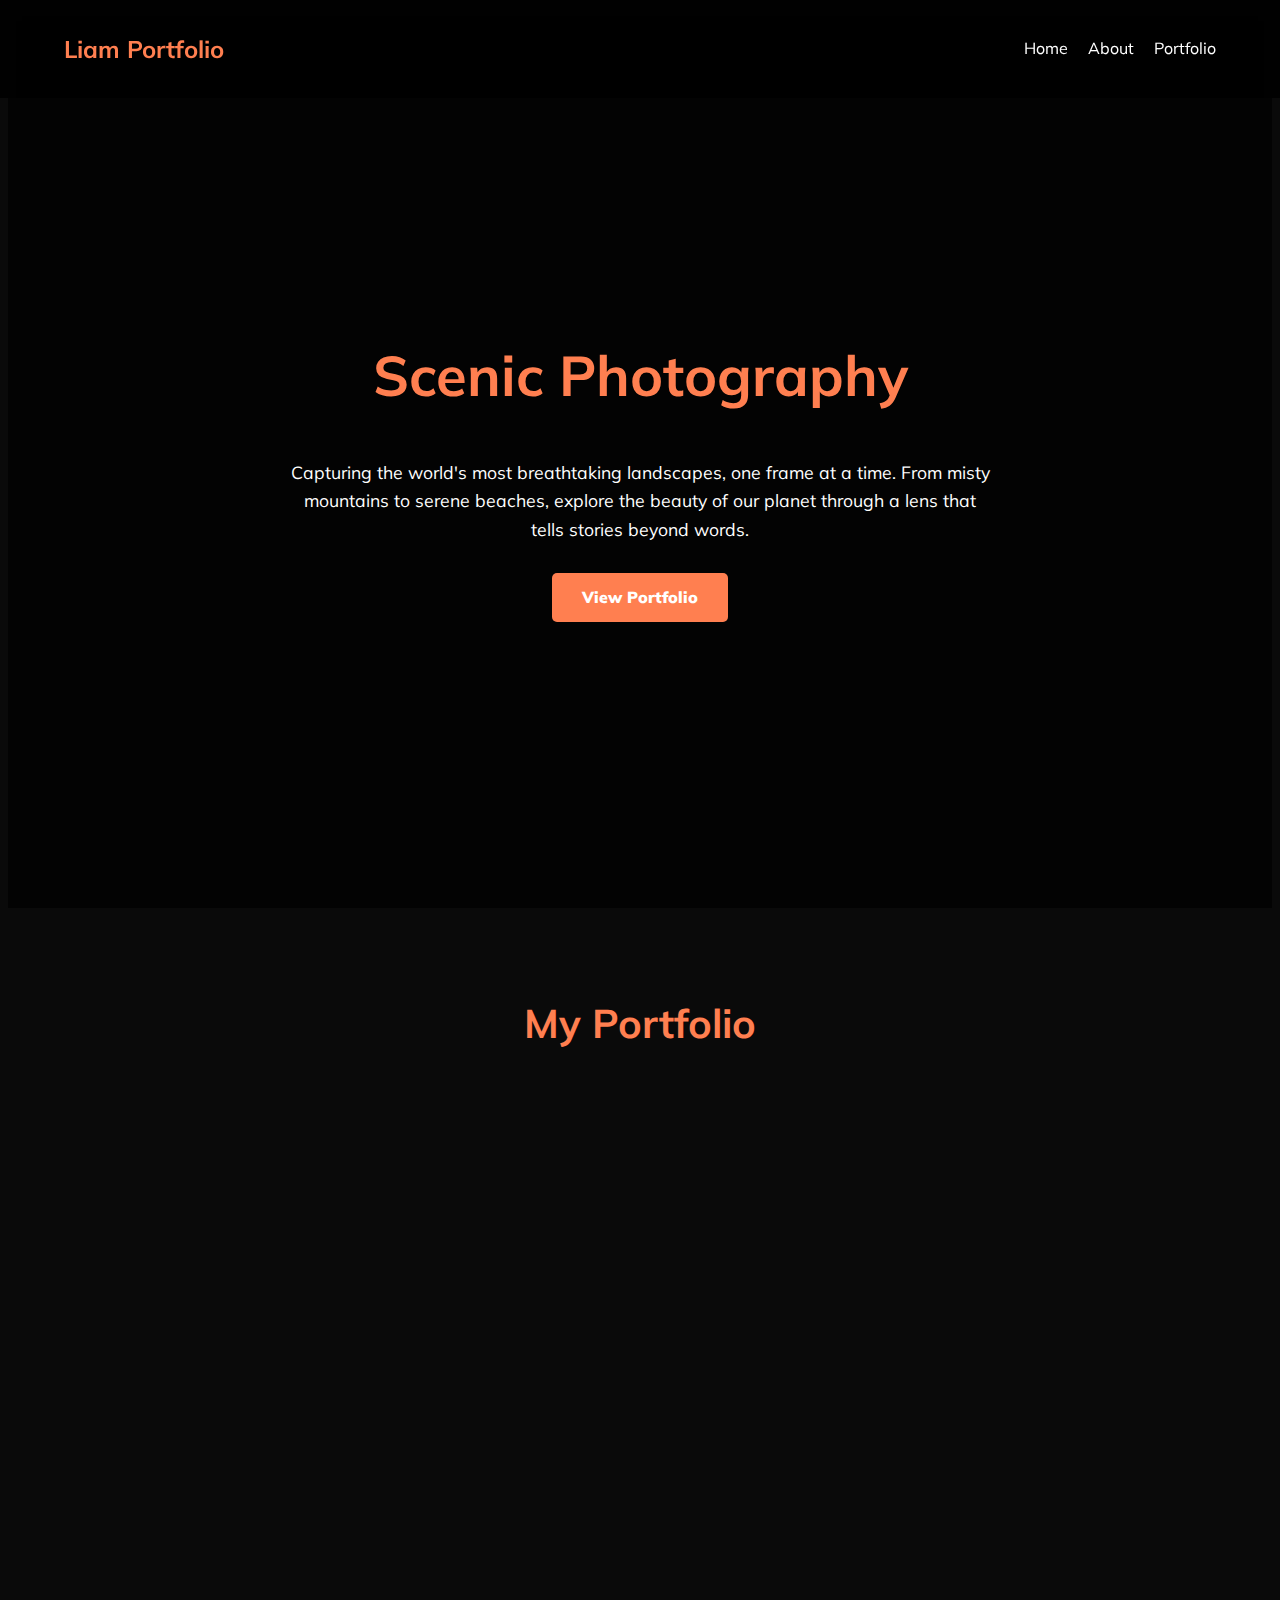
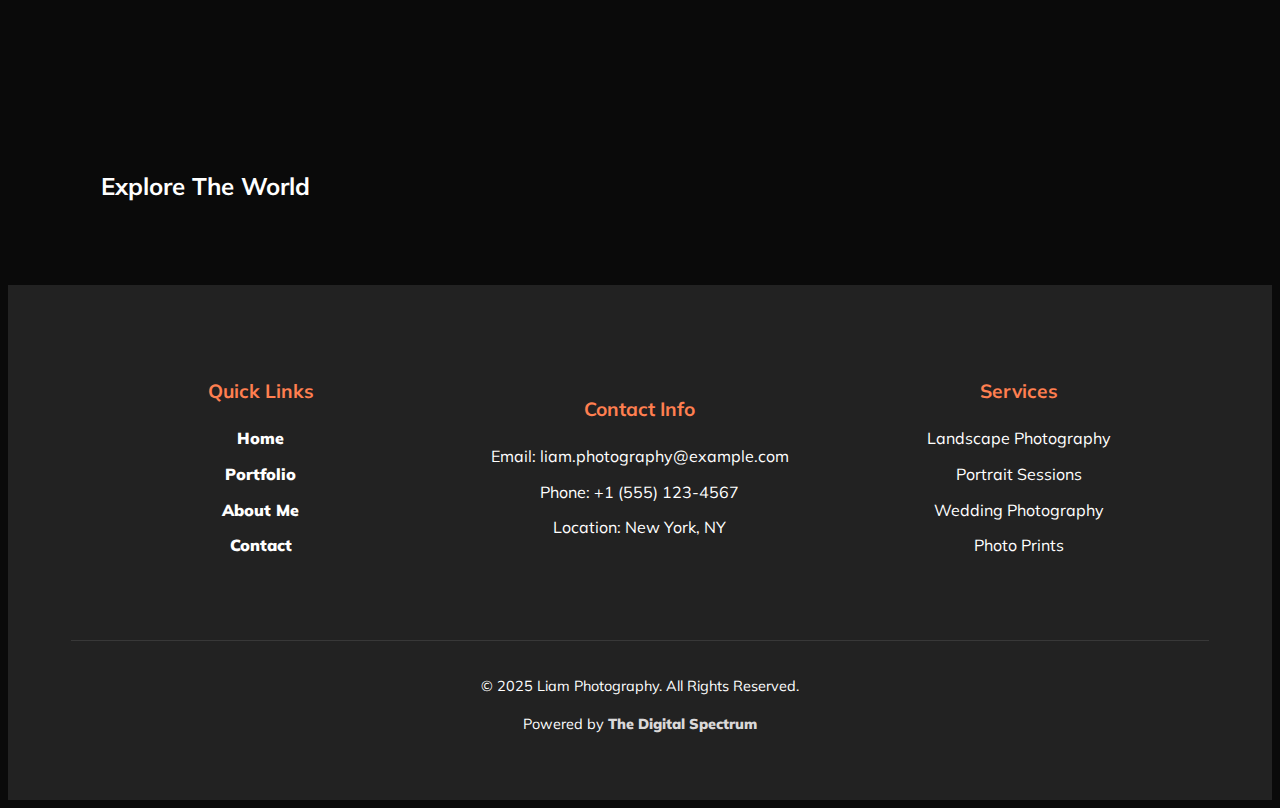
<file: Day 1- Expanding cards/index.html>
<!DOCTYPE html>
<html lang="en">
  <head>
    <meta charset="UTF-8" />
    <meta name="viewport" content="width=device-width, initial-scale=1.0" />
    <title>Expanding Cards</title>
    <link rel="stylesheet" href="style.css" />
  </head>
  <body>
    <nav class="navbar">
      <div class="logo">Liam Portfolio</div>
      <ul>
        <li>Home</li>
        <li>About</li>
        <li>Portfolio</li>
      </ul>
    </nav>

    <section class="hero">
      <h1>Scenic Photography</h1>
      <p>
        Capturing the world's most breathtaking landscapes, one frame at a time.
        From misty mountains to serene beaches, explore the beauty of our planet
        through a lens that tells stories beyond words.
      </p>
      <a href="#portfolio" class="hero-btn">View Portfolio</a>
    </section>

    <section id="portfolio">
      <div class="portfolio-heading">
        <h2>My Portfolio</h2>
      </div>
      <div class="container">
        <div
          class="panel active"
          style="
            background-image: url('https://images.unsplash.com/photo-1558979158-65a1eaa08691?ixlib=rb-1.2.1&ixid=eyJhcHBfaWQiOjEyMDd9&auto=format&fit=crop&w=1350&q=80');
          "
        >
          <h3>Explore The World</h3>
        </div>
        <div
          class="panel"
          style="
            background-image: url('https://images.unsplash.com/photo-1572276596237-5db2c3e16c5d?ixlib=rb-1.2.1&ixid=eyJhcHBfaWQiOjEyMDd9&auto=format&fit=crop&w=1350&q=80');
          "
        >
          <h3>Wild Forest</h3>
        </div>
        <div
          class="panel"
          style="
            background-image: url('https://images.unsplash.com/photo-1507525428034-b723cf961d3e?ixlib=rb-1.2.1&ixid=eyJhcHBfaWQiOjEyMDd9&auto=format&fit=crop&w=1353&q=80');
          "
        >
          <h3>Sunny Beach</h3>
        </div>
        <div
          class="panel"
          style="
            background-image: url('https://images.unsplash.com/photo-1551009175-8a68da93d5f9?ixlib=rb-1.2.1&ixid=eyJhcHBfaWQiOjEyMDd9&auto=format&fit=crop&w=1351&q=80');
          "
        >
          <h3>City on Winter</h3>
        </div>
        <div
          class="panel"
          style="
            background-image: url('https://images.unsplash.com/photo-1549880338-65ddcdfd017b?ixlib=rb-1.2.1&ixid=eyJhcHBfaWQiOjEyMDd9&auto=format&fit=crop&w=1350&q=80');
          "
        >
          <h3>Mountains - Clouds</h3>
        </div>
      </div>
    </section>

    <footer class="footer">
      <div class="footer-content">
        <div class="footer-section">
          <h4>Quick Links</h4>
          <ul class="footer-links">
            <li><a href="#home">Home</a></li>
            <li><a href="#portfolio">Portfolio</a></li>
            <li><a href="#about">About Me</a></li>
            <li><a href="#contact">Contact</a></li>
          </ul>
        </div>
        <div class="footer-section">
          <h4>Contact Info</h4>
          <ul class="footer-links">
            <li>Email: liam.photography@example.com</li>
            <li>Phone: +1 (555) 123-4567</li>
            <li>Location: New York, NY</li>
          </ul>
        </div>
        <div class="footer-section">
          <h4>Services</h4>
          <ul class="footer-links">
            <li>Landscape Photography</li>
            <li>Portrait Sessions</li>
            <li>Wedding Photography</li>
            <li>Photo Prints</li>
          </ul>
        </div>
      </div>
      <div class="social-icons">
        <a href="#" target="_blank"><i class="fab fa-instagram"></i></a>
        <a href="#" target="_blank"><i class="fab fa-facebook"></i></a>
        <a href="#" target="_blank"><i class="fab fa-twitter"></i></a>
        <a href="#" target="_blank"><i class="fab fa-pinterest"></i></a>
      </div>
      <div class="footer-bottom">
        <p>&copy; 2025 Liam Photography. All Rights Reserved.</p>
        <p>
          Powered by
          <a href="digitalspectrumagency.com">The Digital Spectrum</a>
        </p>
      </div>
    </footer>
    <script src="script.js"></script>
  </body>
</html>
</file>
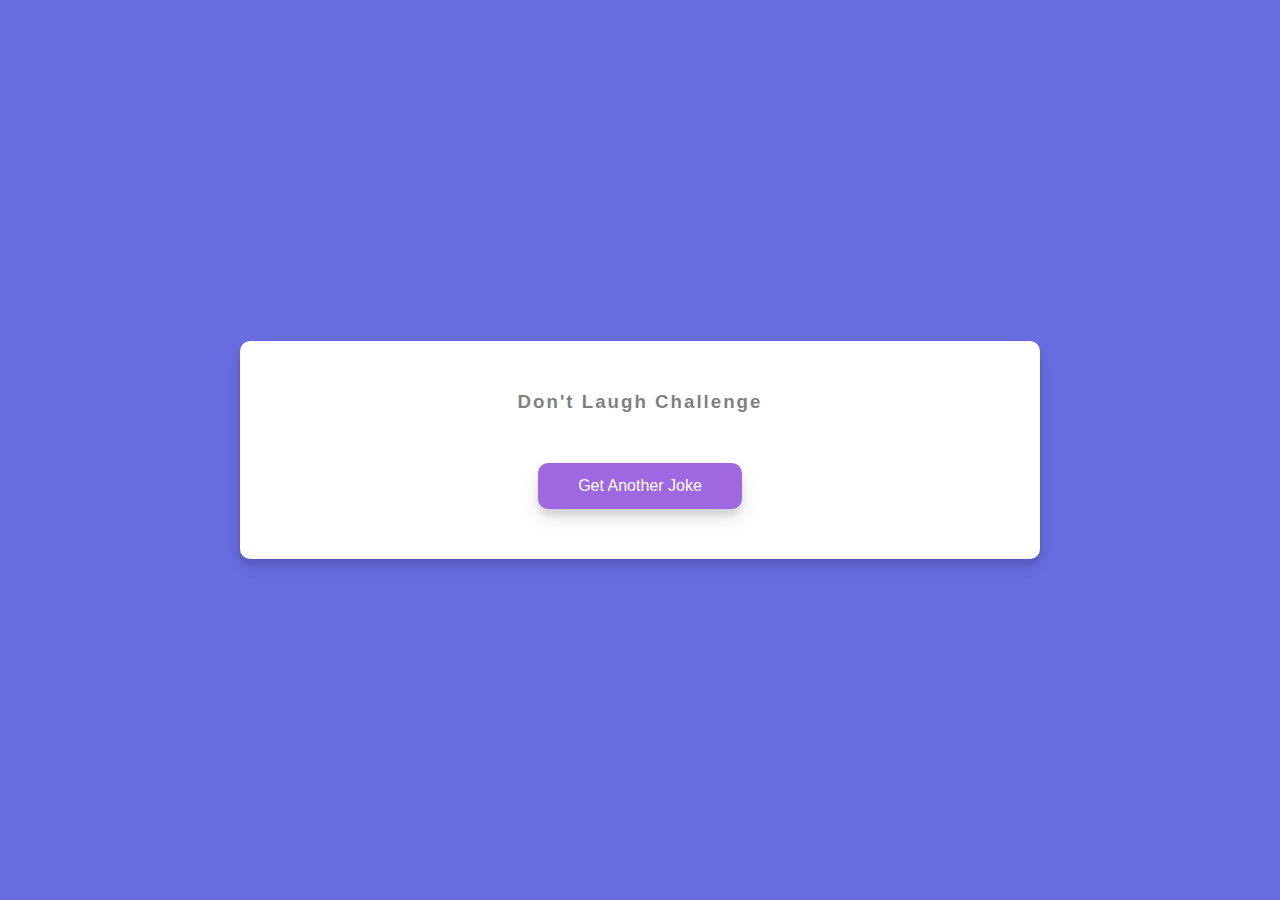
<file: Day 10 - dad Jokes/index.html>
<!DOCTYPE html>
<html lang="en">
  <head>
    <meta charset="UTF-8" />
    <meta name="viewport" content="width=device-width, initial-scale=1.0" />
    <title>Dad Jokes</title>
    <link rel="stylesheet" href="style.css" />
  </head>
  <body>
    <div class="container">
      <h3>Don't Laugh Challenge</h3>
      <div id="joke" class="joke">
        <!-- Joke goes here -->
      </div>
      <button id="jokeBtn" class="btn">Get Another Joke</button>
    </div>
    <script src="script.js"></script>
  </body>
</html>
</file>
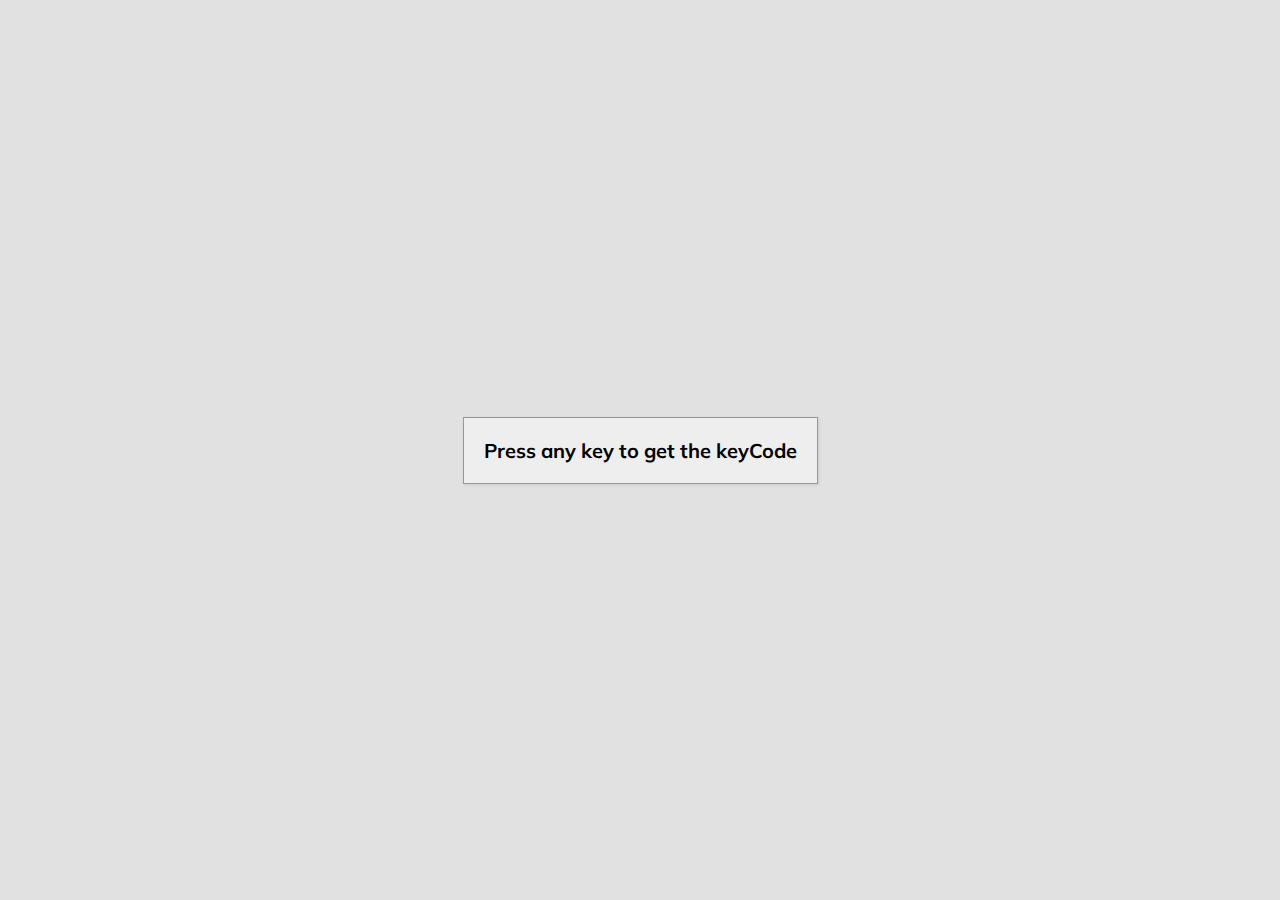
<file: Day 11 - keyCodes/index.html>
<!DOCTYPE html>
<html lang="en">
  <head>
    <meta charset="UTF-8" />
    <meta name="viewport" content="width=device-width, initial-scale=1.0" />
    <title>Event Key Codes</title>
    <link rel="stylesheet" href="style.css" />
  </head>
  <body>
    <div id="insert">
      <div class="key">Press any key to get the keyCode</div>
    </div>
    <script src="script.js"></script>
  </body>
</html>
</file>
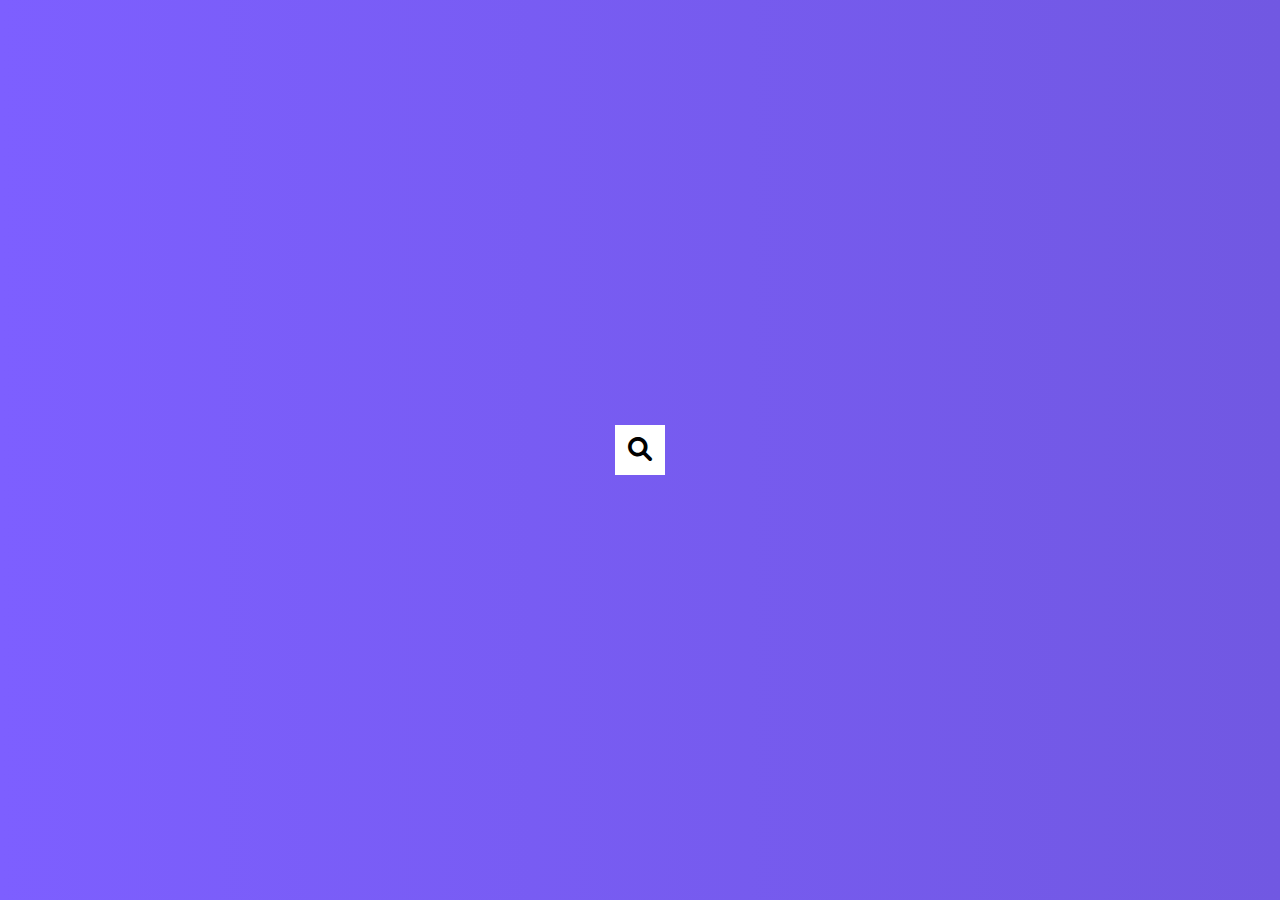
<file: Day 4 -Hidden Search Widget/index.html>
<!DOCTYPE html>
<html lang="en">
  <head>
    <meta charset="UTF-8" />
    <meta name="viewport" content="width=device-width, initial-scale=1.0" />
    <!-- font awesome -->
    <link
      rel="stylesheet"
      href="https://cdnjs.cloudflare.com/ajax/libs/font-awesome/6.0.0-beta3/css/all.min.css"
    />
    <link rel="stylesheet" href="style.css" />
    <title>Hidden Search</title>
  </head>
  <body>
    <div class="search">
      <input type="text" class="input" placeholder="Search..." />
      <button class="btn">
        <i class="fas fa-search"></i>
      </button>
    </div>
    <script src="script.js"></script>
  </body>
</html>
</file>
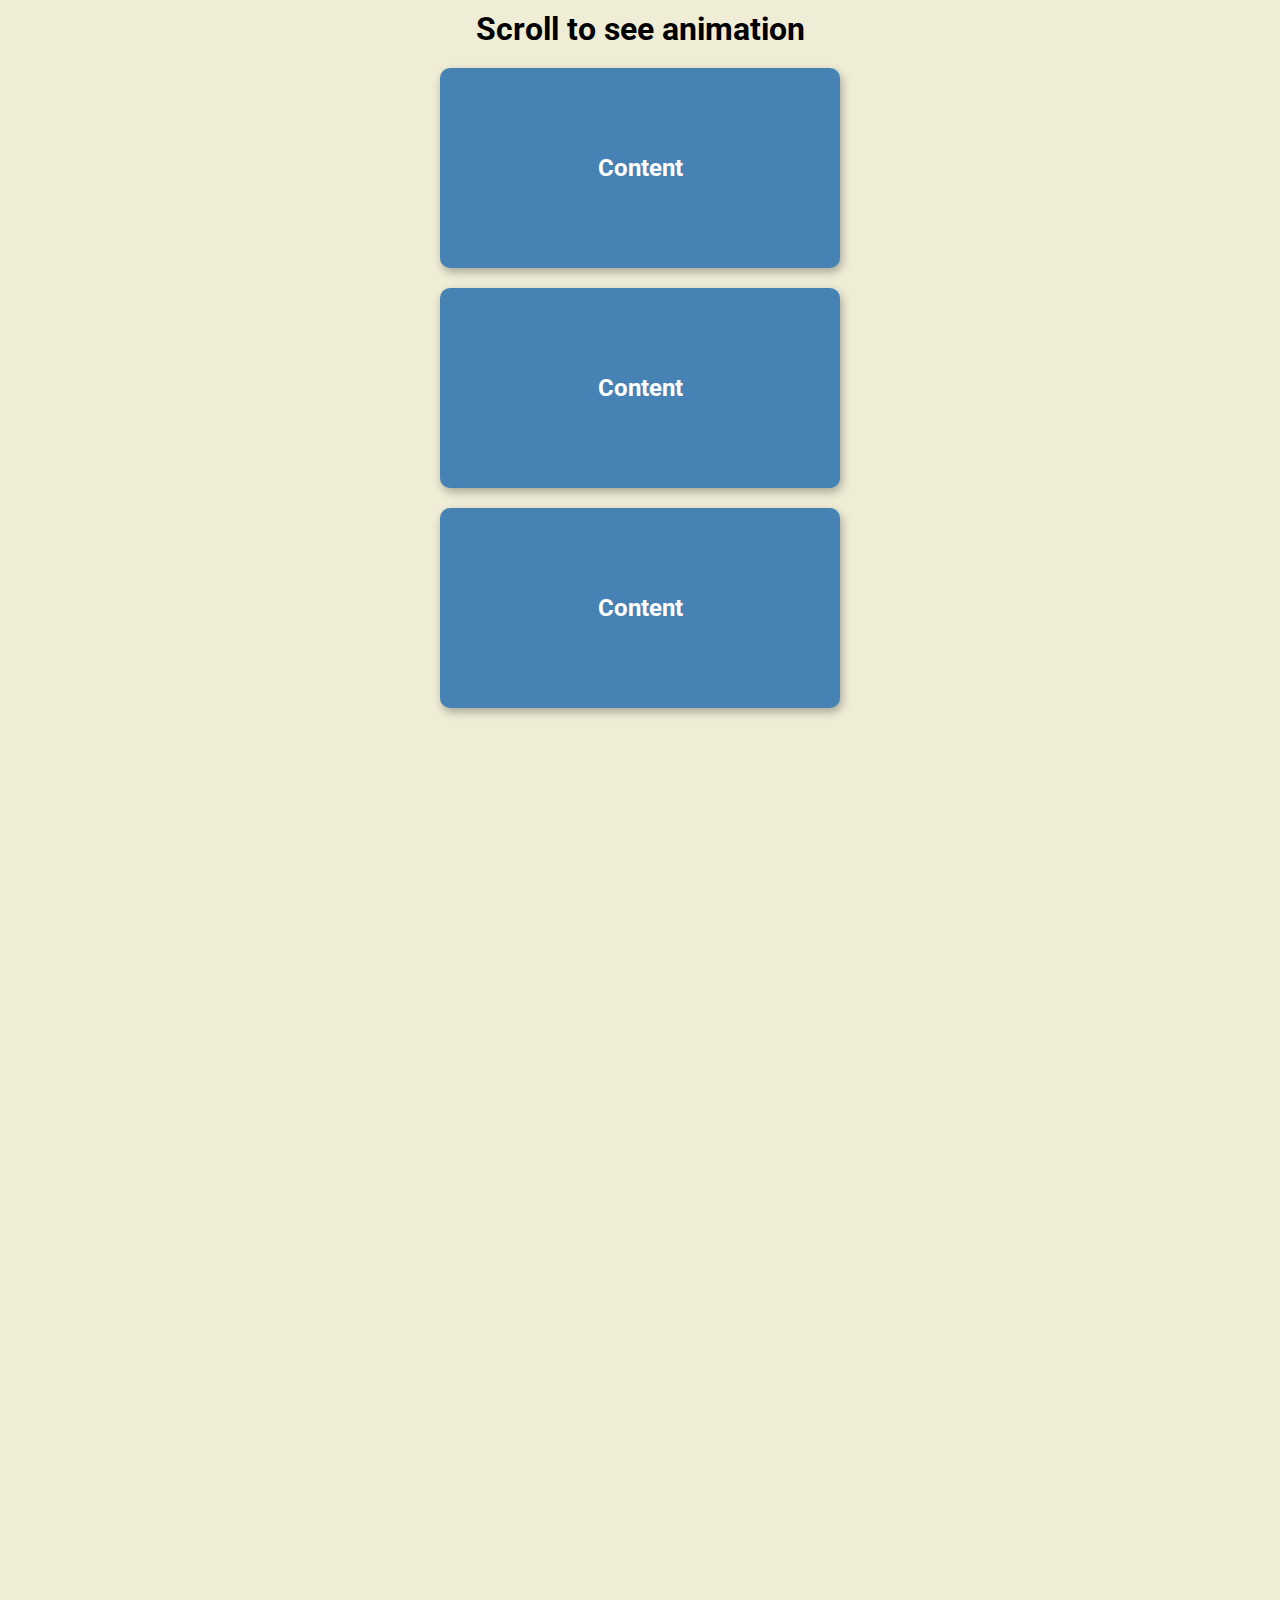
<file: Day 6 -scroll animation/index.html>
<!DOCTYPE html>
<html lang="en">
  <head>
    <meta charset="UTF-8" />
    <meta name="viewport" content="width=device-width, initial-scale=1.0" />
    <link rel="stylesheet" href="style.css" />
    <title>Scroll animation</title>
  </head>
  <body>
    <h1>Scroll to see animation</h1>
    <div class="box"><h2>Content</h2></div>
    <div class="box"><h2>Content</h2></div>
    <div class="box"><h2>Content</h2></div>
    <div class="box"><h2>Content</h2></div>
    <div class="box"><h2>Content</h2></div>
    <div class="box"><h2>Content</h2></div>
    <div class="box"><h2>Content</h2></div>
    <div class="box"><h2>Content</h2></div>
    <div class="box"><h2>Content</h2></div>
    <div class="box"><h2>Content</h2></div>
    <div class="box"><h2>Content</h2></div>
    <div class="box"><h2>Content</h2></div>
    <div class="box"><h2>Content</h2></div>
    <div class="box"><h2>Content</h2></div>
    <div class="box"><h2>Content</h2></div>
    <div class="box"><h2>Content</h2></div>
    <div class="box"><h2>Content</h2></div>
    <div class="box"><h2>Content</h2></div>
    <script src="script.js"></script>
  </body>
</html>
</file>
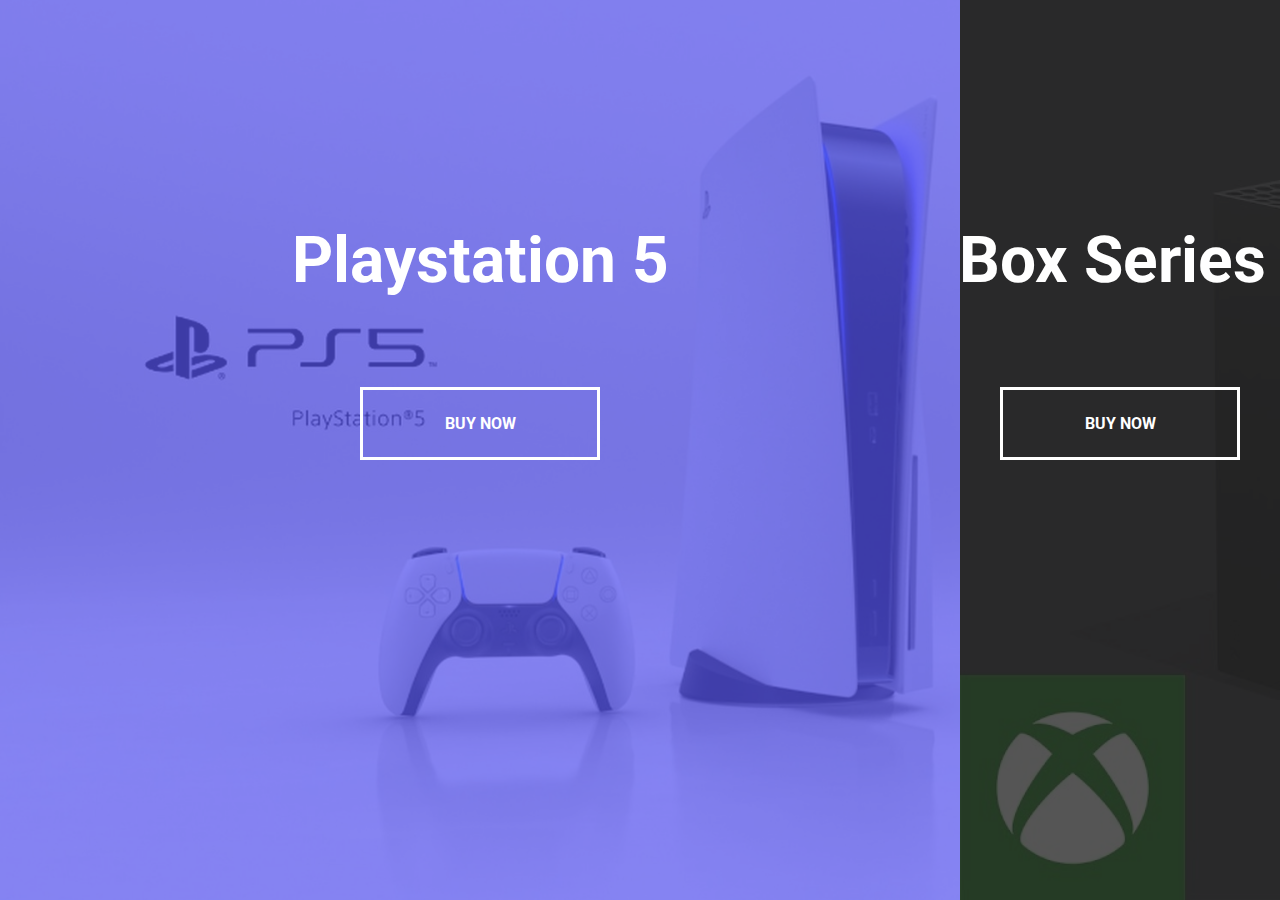
<file: Day 7 - Split Screen landing page/index.html>
<!DOCTYPE html>
<html lang="en">
  <head>
    <meta charset="UTF-8" />
    <meta name="viewport" content="width=device-width, initial-scale=1.0" />
    <link rel="stylesheet" href="style.css" />
    <title>Split Landing Page</title>
  </head>
  <body>
    <div class="container">
      <div class="split left">
        <h1>Playstation 5</h1>
        <a href="#" class="btn">Buy Now</a>
      </div>
      <div class="split right">
        <h1>XBox Series X</h1>
        <a href="#" class="btn">Buy Now</a>
      </div>
    </div>
    <script src="script.js"></script>
  </body>
</html>
</file>
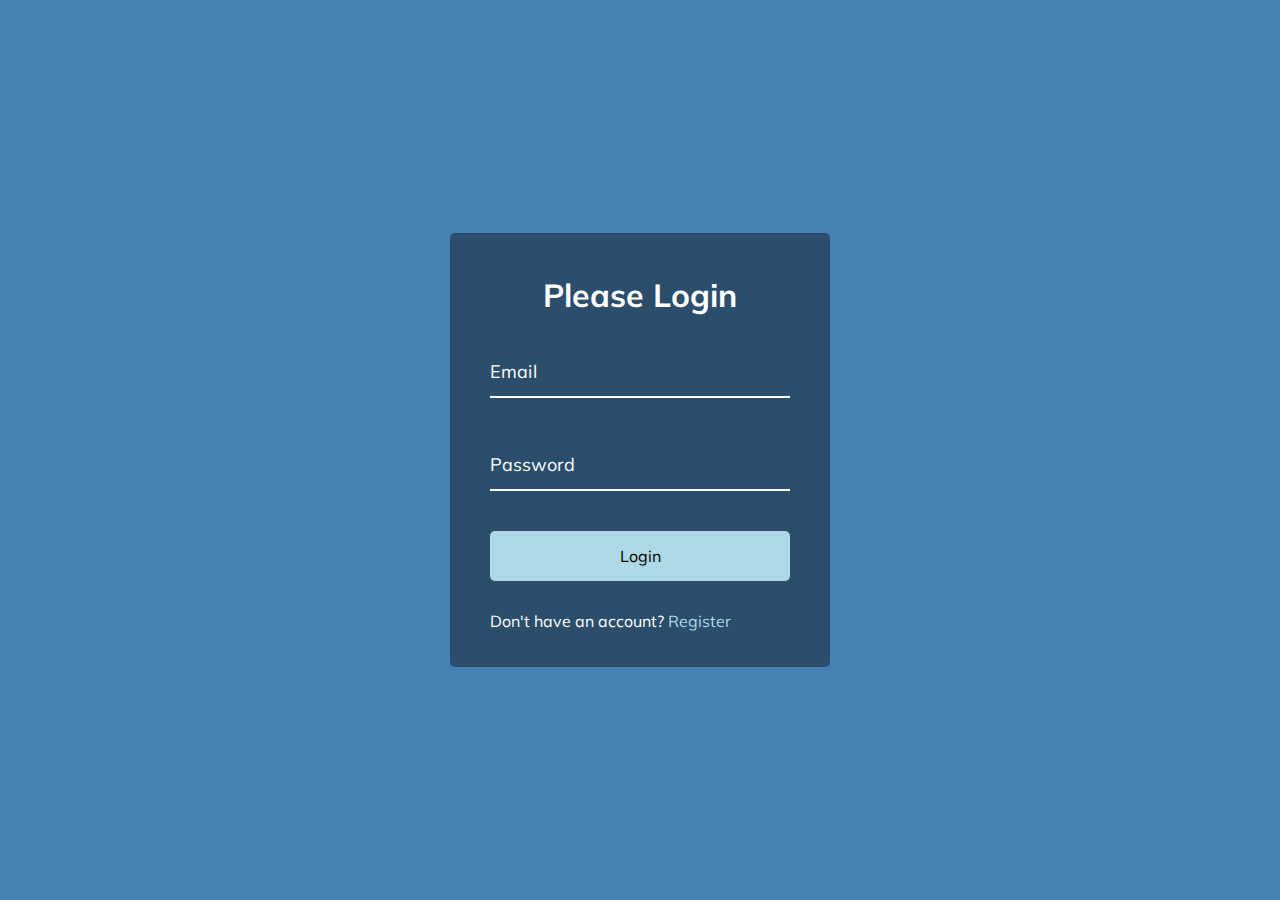
<file: Day 8 - Form Wave animation/index.html>
<!DOCTYPE html>
<html lang="en">
  <head>
    <meta charset="UTF-8" />
    <meta name="viewport" content="width=device-width, initial-scale=1.0" />
    <link rel="stylesheet" href="style.css" />
    <title>Form Input Wave</title>
  </head>
  <body>
    <div class="container">
      <h1>Please Login</h1>
      <form action="">
        <div class="form-control">
          <input type="text" required />
          <label>Email</label>
        </div>

        <div class="form-control">
          <input type="password" required />
          <label>Password</label>
        </div>

        <button class="btn">Login</button>

        <p class="text">Don't have an account? <a href="#">Register</a></p>
      </form>
    </div>

    <script src="script.js"></script>
  </body>
</html>
</file>
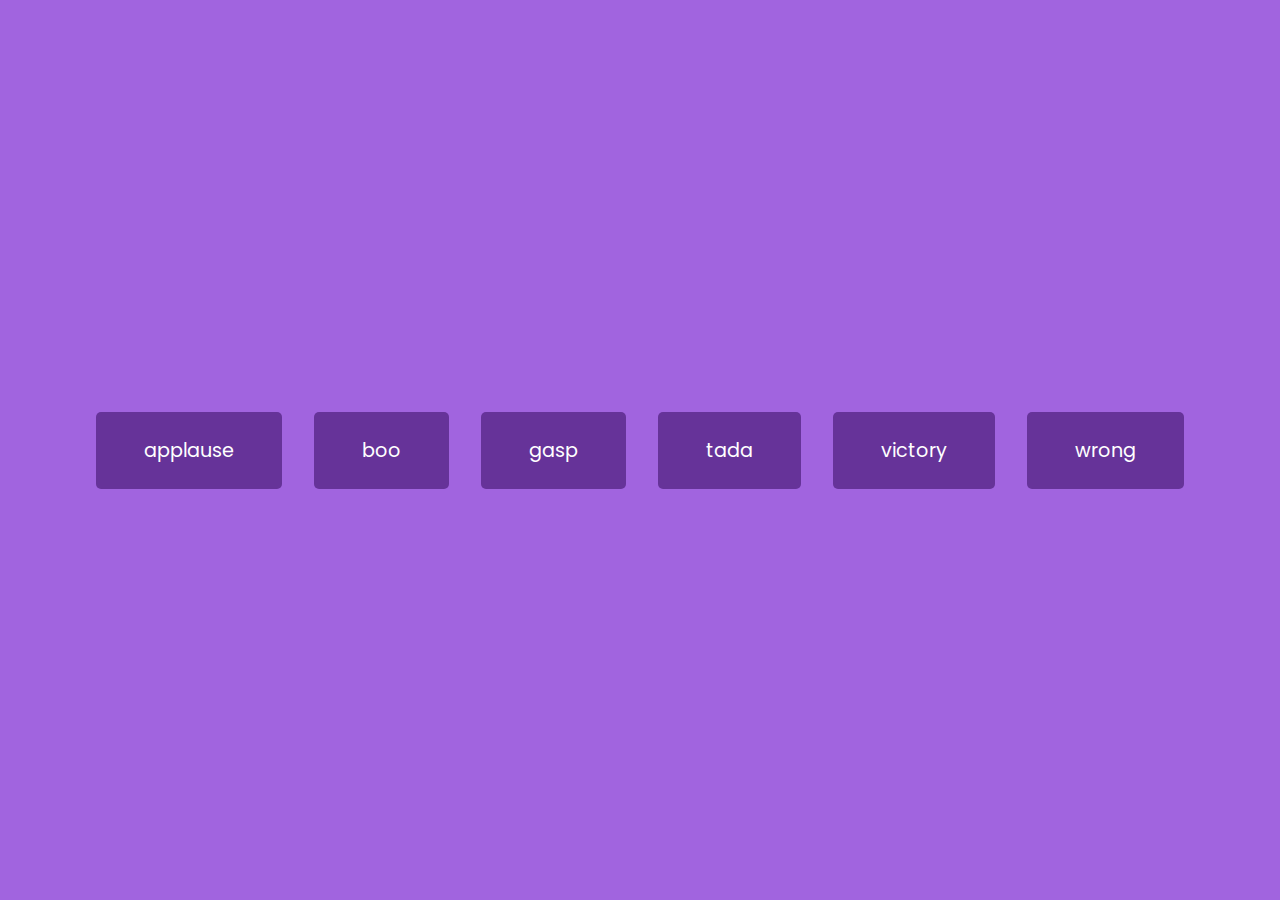
<file: Day 9 - Sound Board/index.html>
<!DOCTYPE html>
<html lang="en">
  <head>
    <meta charset="UTF-8" />
    <meta name="viewport" content="width=device-width, initial-scale=1.0" />
    <title>Sound Board</title>
    <link rel="stylesheet" href="style.css" />
  </head>
  <body>
    <audio src="sounds/applause.mp3" id="applause"></audio>
    <audio src="sounds/boo.mp3" id="boo"></audio>
    <audio src="sounds/gasp.mp3" id="gasp"></audio>
    <audio src="sounds/tada.mp3" id="tada"></audio>
    <audio src="sounds/victory.mp3" id="victory"></audio>
    <audio src="sounds/wrong.mp3" id="wrong"></audio>

    <div id="buttons"></div>

    <script src="script.js"></script>
  </body>
</html>
</file>
<file: Day 1- Expanding cards/style.css>
@import url("https://fonts.googleapis.com/css?family=Muli&display=swap");

* {
  box-sizing: border-box;
}

:root {
  --primary-color: #ff7f50;
  --secondary-color: #222;
  --text-color: #ffffff;
  --shadow-color: rgba(0, 0, 0, 0.3);
}
body {
  font-family: "Muli", sans-serif;
  background-color: #0a0a0a;
  color: var(--text-color);
  line-height: 1.6;
}
.navbar {
  display: flex;
  justify-content: space-between;
  align-items: center;
  padding: 20px 5%;
  background-color: rgba(0, 0, 0, 0.8);
  position: fixed;
  top: 0;
  left: 0;
  width: 100%;
  z-index: 100;
  backdrop-filter: blur(10px);
}
.navbar .logo {
  font-size: 1.5rem;
  font-weight: 700;
  color: var(--primary-color);
}
.navbar ul {
  display: flex;
  list-style: none;
  gap: 20px;
}
.navbar ul li {
  transition: color 0.3s ease;
  cursor: pointer;
}
.navbar ul li:hover {
  color: var(--primary-color);
}
.hero {
  display: flex;
  flex-direction: column;
  justify-content: center;
  align-items: center;
  text-align: center;
  min-height: 100vh;
  padding: 0 5%;
  background: linear-gradient(rgba(0, 0, 0, 0.7), rgba(0, 0, 0, 0.7)),
    url("https://images.unsplash.com/photo-1512790182412-b19e6d62bc39?q=80&w=2532&auto=format&fit=crop&ixlib=rb-4.0.3&ixid=M3wxMjA3fDB8MHxwaG90by1wYWdlfHx8fGVufDB8fHx8fA%3D%3D");
  background-size: cover;
  background-position: center;
}
.hero h1 {
  font-size: 3.5rem;
  margin-bottom: 20px;
  color: var(--primary-color);
}
.hero p {
  max-width: 700px;
  margin-bottom: 30px;
  font-size: 1.1rem;
}
.hero-btn {
  display: inline-block;
  padding: 12px 30px;
  background-color: var(--primary-color);
  color: var(--text-color);
  text-decoration: none;
  border-radius: 5px;
  transition: transform 0.3s ease;
}
.hero-btn:hover {
  transform: scale(1.05);
}
#portfolio {
  padding: 50px 5%;
}

.portfolio-heading {
  text-align: center;
  margin-bottom: 40px;
}
.portfolio-heading h2 {
  font-size: 2.5rem;
  color: var(--primary-color);
}

.container {
  display: flex;
  width: 90vw;
}

.panel {
  background-size: auto 100%;
  background-position: center;
  background-repeat: np-repeat;
  height: 80vh;
  border-radius: 50px;
  color: #fff;
  cursor: pointer;
  flex: 0.5;
  margin: 10px;
  position: relative;
  transition: flex 0.7s ease-in;
}

.panel h3 {
  font-size: 24px;
  position: absolute;
  bottom: 20px;
  padding-left: 20px;
  margin: 0;
  opacity: 0;
}

.panel.active {
  flex: 4;
}

.panel.active h3 {
  opacity: 1;
  transition: opacity 0.3s ease-in 0.4s;
}

.footer {
  background-color: var(--secondary-color);
  color: var(--text-color);
  padding: 50px 5%;
  text-align: center;
}
.footer-content {
  display: flex;
  flex-wrap: wrap;
  justify-content: space-between;
  align-items: center;
  max-width: 1200px;
  margin: 0 auto;
}
.footer-section {
  flex: 1;
  margin: 15px;
  min-width: 250px;
}
.footer-section h4 {
  color: var(--primary-color);
  margin-bottom: 20px;
  font-size: 1.2rem;
}
.footer-links {
  list-style: none;
  padding: 0;
}
.footer-links li {
  margin-bottom: 10px;
}
.footer-links a {
  color: var(--text-color);
  text-decoration: none;
  transition: color 0.3s ease;
}
.footer-links a:hover {
  color: var(--primary-color);
}
.social-icons {
  display: flex;
  justify-content: center;
  gap: 20px;
  margin-top: 20px;
}
.social-icons a {
  color: var(--text-color);
  font-size: 1.5rem;
  transition: color 0.3s ease, transform 0.3s ease;
}
.social-icons a:hover {
  color: var(--primary-color);
  transform: scale(1.2);
}
.footer-bottom {
  margin-top: 30px;
  padding-top: 20px;
  border-top: 1px solid rgba(255, 255, 255, 0.1);
  font-size: 0.9rem;
}

a {
  text-decoration: none;
  color: rgb(218, 216, 216);
  font-weight: 900;
  transition: 0.3s ease-in-out;
}

@media (max-width: 768px) {
  .footer-content {
    flex-direction: column;
  }
  .footer-section {
    width: 100%;
    text-align: center;
  }
}

@media (max-width: 480px) {
  .container {
    width: 100vw;
  }

  .panel:nth-of-type(4),
  .panel:nth-of-type(5) {
    display: none;
  }
}
</file>
<file: Day 10 - dad Jokes/style.css>
* {
  box-sizing: border-box;
}

body {
  background-color: #686de0;
  font-family: "Roboto", sans-serif;
  display: flex;
  justify-content: center;
  align-items: center;
  flex-direction: column;
  height: 100vh;
  margin: 0;
  overflow: hidden;
  padding: 20px;
}

.container {
  background-color: #fff;
  border-radius: 10px;
  box-shadow: 0 10px 20px rgba(0, 0, 0, 0.1), 0 6px 6px rgba(0, 0, 0, 0.1);
  padding: 50px 20px;
  text-align: center;
  max-width: 100%;
  width: 800px;
}

h3 {
  margin: 0;
  opacity: 0.5;
  letter-spacing: 2px;
}

.joke {
  font-size: 30px;
  letter-spacing: 1px;
  line-height: 40px;
  margin: 50px auto;
  max-width: 600px;
}

.btn {
  background-color: #9f68e0;
  border: 0;
  color: #fff;
  border-radius: 10px;
  box-shadow: 0 10px 20px rgba(0, 0, 0, 0.1), 0 6px 6px rgba(0, 0, 0, 0.1);
  padding: 14px 40px;
  font-size: 16px;
  cursor: pointer;
}

.btn:active {
  transform: scale(0.98);
}

.btn:focus {
  outline: 0;
}
</file>
<file: Day 11 - keyCodes/style.css>
@import url("https://fonts.googleapis.com/css2?family=Muli&display=swap");

* {
  box-sizing: border-box;
}

body {
  background-color: #e1e1e1;
  font-family: "Muli", sans-serif;
  display: flex;
  justify-content: center;
  align-items: center;
  text-align: center;
  height: 100vh;
  overflow: hidden;
  margin: 0;
}

.key {
  border: 1px solid #999;
  background-color: #eee;
  box-shadow: 1px 1px 3px rgba(0, 0, 0, 0.1);
  display: inline-flex;
  align-items: center;
  font-size: 20px;
  font-weight: bold;
  padding: 20px;
  flex-direction: column;
  margin: 10px;
  min-width: 150px;
  position: relative;
}

.key small {
  position: absolute;
  top: -24px;
  left: 0;
  text-align: center;
  width: 100%;
  color: #555;
  font-size: 12px;
}
</file>
<file: Day 4 -Hidden Search Widget/style.css>
@import url("https://fonts.googleapis.com/css2?family=Lato:wght@400;700&display=swap");

* {
  box-sizing: border-box;
}

body {
  background-image: linear-gradient(90deg, #7d5fff, #7158e2);
  font-family: "Roboto", sans-serif;
  display: flex;
  justify-content: center;
  align-items: center;
  height: 100vh;
  margin: 0;
  overflow: hidden;
}

.search {
  position: relative;
  height: 50px;
}

.search .input {
  background-color: white;
  border: 0;
  font-size: 18px;
  padding: 15px;
  height: 50px;
  width: 50px;
  transition: width 0.3s ease;
}

.btn {
  background-color: #fff;
  border: 0;
  cursor: pointer;
  font-size: 24px;
  position: absolute;
  top: 0;
  left: 0;
  height: 50px;
  width: 50px;
  transition: transform 0.3s ease;
}

.btn:focus .inpit:focus {
  outline: none;
}

.search.active .input {
  width: 200px;
}

.search.active .btn {
  transform: translateX(198px);
}
</file>
<file: Day 6 -scroll animation/style.css>
@import url(https://fonts.googleapis.com/css2?family=Roboto:wght@400&display=swap);

* {
  box-sizing: border-box;
}

body {
  background-color: #efedd6;
  font-family: "Roboto", sans-serif;
  display: flex;
  flex-direction: column;
  align-items: center;
  justify-content: center;
  margin: 0;
  overflow-x: hidden;
}

h1 {
  margin: 10px;
}

.box {
  background-color: steelblue;
  color: #fff;
  display: flex;
  align-items: center;
  justify-content: center;
  width: 400px;
  height: 200px;
  margin: 10px;
  border-radius: 10px;
  box-shadow: 2px 4px 10px rgba(0, 0, 0, 0.3);
  transform: translateX(300%);
  transition: transform 0.4s ease;
}

.box:nth-of-type(even) {
  transform: translateX(-300%);
}

.box.show {
  transform: translateX(0);
}

.bx h2 {
  font-size: 45px;
}
</file>
<file: Day 7 - Split Screen landing page/style.css>
@import url(https://fonts.googleapis.com/css2?family=Roboto:wght@400&display=swap);
* {
  box-sizing: border-box;
}

:root {
  --left-bg-color: rgba(87, 84, 236, 0.7);
  --right-bg-color: rgba(43, 43, 43, 0.8);
  --left-btn-hover-color: rgba(87, 84, 236, 1);
  --right-btn-hover-color: rgba(28, 122, 28, 1);
  --hover-width: 75%;
  --other-width: 25%;
  --speed: 1000ms;
}

body {
  font-family: "Roboto", sans-serif;
  height: 100vh;
  overflow: hidden;
  margin: 0;
}

h1 {
  font-size: 4rem;
  color: #fff;
  position: absolute;
  left: 50%;
  top: 20%;
  transform: translateX(-50%);
  white-space: nowrap;
}

.btn {
  position: absolute;
  display: flex;
  justify-content: center;
  align-items: center;
  font-weight: bold;
  text-transform: uppercase;
  left: 50%;
  top: 43%;
  transform: translateX(-50%);
  text-decoration: none;
  width: 15rem;
  padding: 1.5rem;
  font-size: 1rem;
  color: #fff;
  border: #fff solid 0.2rem;
  cursor: pointer;
}

.split.left .btn:hover {
  background: var(--left-btn-hover-color);
  color: #fff;
  border: var(--left-btn-hover-color);
}

.split.right .btn:hover {
  background: var(--right-btn-hover-color);
  color: #fff;
  border: var(--right-btn-hover-color);
}

.container {
  position: relative;
  width: 100%;
  height: 100%;
  background: #333;
}

.split {
  position: absolute;
  width: 50%;
  height: 100%;
  overflow: hidden;
}

.split.left {
  left: 0;
  background: url("image/ps.jpg");
  background-repeat: no-repeat;
  background-size: cover;
}

.split.left::before {
  content: "";
  position: absolute;
  top: 0;
  left: 0;
  width: 100%;
  height: 100%;
  background: var(--left-bg-color);
}

.split.right {
  right: 0;
  background: url("image/xbox.jpg");
  background-repeat: no-repeat;
  background-size: cover;
}

.split.right::before {
  content: "";
  position: absolute;
  top: 0;
  left: 0;
  width: 100%;
  height: 100%;
  background: var(--right-bg-color);
}

.split.right,
.split.left,
.split.right::before,
.split.left::before {
  transition: all var(--speed) ease-in-out;
}

.hover-left .left {
  width: var(--hover-width);
}

.hover-left .right {
  width: var(--other-width);
}

.hover-right .left {
  width: var(--other-width);
}

.hover-right .right {
  width: var(--hover-width);
}

@media (max-width: 800px) {
  h1 {
    font-size: 2rem;
    top: 30%;
  }
  .btn {
    width: 10rem;
    padding: 1.2rem;
    font-size: 0.8rem;
  }
}
</file>
<file: Day 8 - Form Wave animation/style.css>
@import url("https://fonts.googleapis.com/css2?family=Muli&display=swap");

* {
  box-sizing: border-box;
}

body {
  background-color: steelblue;
  color: #fff;
  font-family: "Muli", sans-serif;
  display: flex;
  flex-direction: column;
  justify-content: center;
  align-items: center;
  height: 100vh;
  margin: 0;
  overflow: hidden;
}

.container {
  background-color: rgba(0, 0, 0, 0.4);
  padding: 20px 40px;
  border-radius: 5px;
}

.container h1 {
  text-align: center;
  margin-bottom: 30px;
}

.container a {
  text-decoration: none;
  color: lightblue;
}

.btn {
  cursor: pointer;
  display: inline-block;
  width: 100%;
  background-color: lightblue;
  padding: 15px;
  font-family: inherit;
  font-size: 16px;
  border: 0;
  border-radius: 5px;
}

.btn:focus {
  outline: none;
}

.btn:active {
  transform: scale(0.95);
}

.text {
  margin-top: 30px;
}

.form-control {
  position: relative;
  margin: 20px 0 40px;
  width: 300px;
}

.form-control input {
  background-color: transparent;
  border: 0;
  border-bottom: 2px #fff solid;
  display: block;
  width: 100%;
  padding: 15px 0;
  font-size: 18px;
  color: #fff;
}

.form-control input:focus,
form-control input:valid {
  outline: none;
  border-bottom-color: lightblue;
}

.form-control label {
  position: absolute;
  top: 15px;
  left: 0;
}

.form-control label span {
  display: inline-block;
  font-size: 18px;
  min-width: 5px;
  transition: 0.3s cubic-bezier(0.68, -0.55, 0.265, 1.55);
}

.form-control input:focus + label span,
.form-control input:valid + label span {
  color: lightblue;
  transform: translateY(-30px);
}
</file>
<file: Day 9 - Sound Board/style.css>
@import url("https://fonts.googleapis.com/css2?family=Poppins:wght@400&display=swap");

* {
  box-sizing: border-box;
}

body {
  background-color: rgb(161, 100, 223);
  font-family: "Poppins", sans-serif;
  display: flex;
  flex-wrap: wrap;
  align-items: center;
  justify-content: center;
  height: 100vh;
  text-align: center;
  overflow: hidden;
  margin: 0;
}

.btn {
  background-color: rebeccapurple;
  border-radius: 5px;
  border: none;
  color: #fff;
  margin: 1rem;
  padding: 1.5rem 3rem;
  font-size: 1.2rem;
  font-family: inherit;
  cursor: pointer;
}

.btn:hover {
  opacity: 0.9;
}

.btn:focus {
  outline: none;
}
</file>
